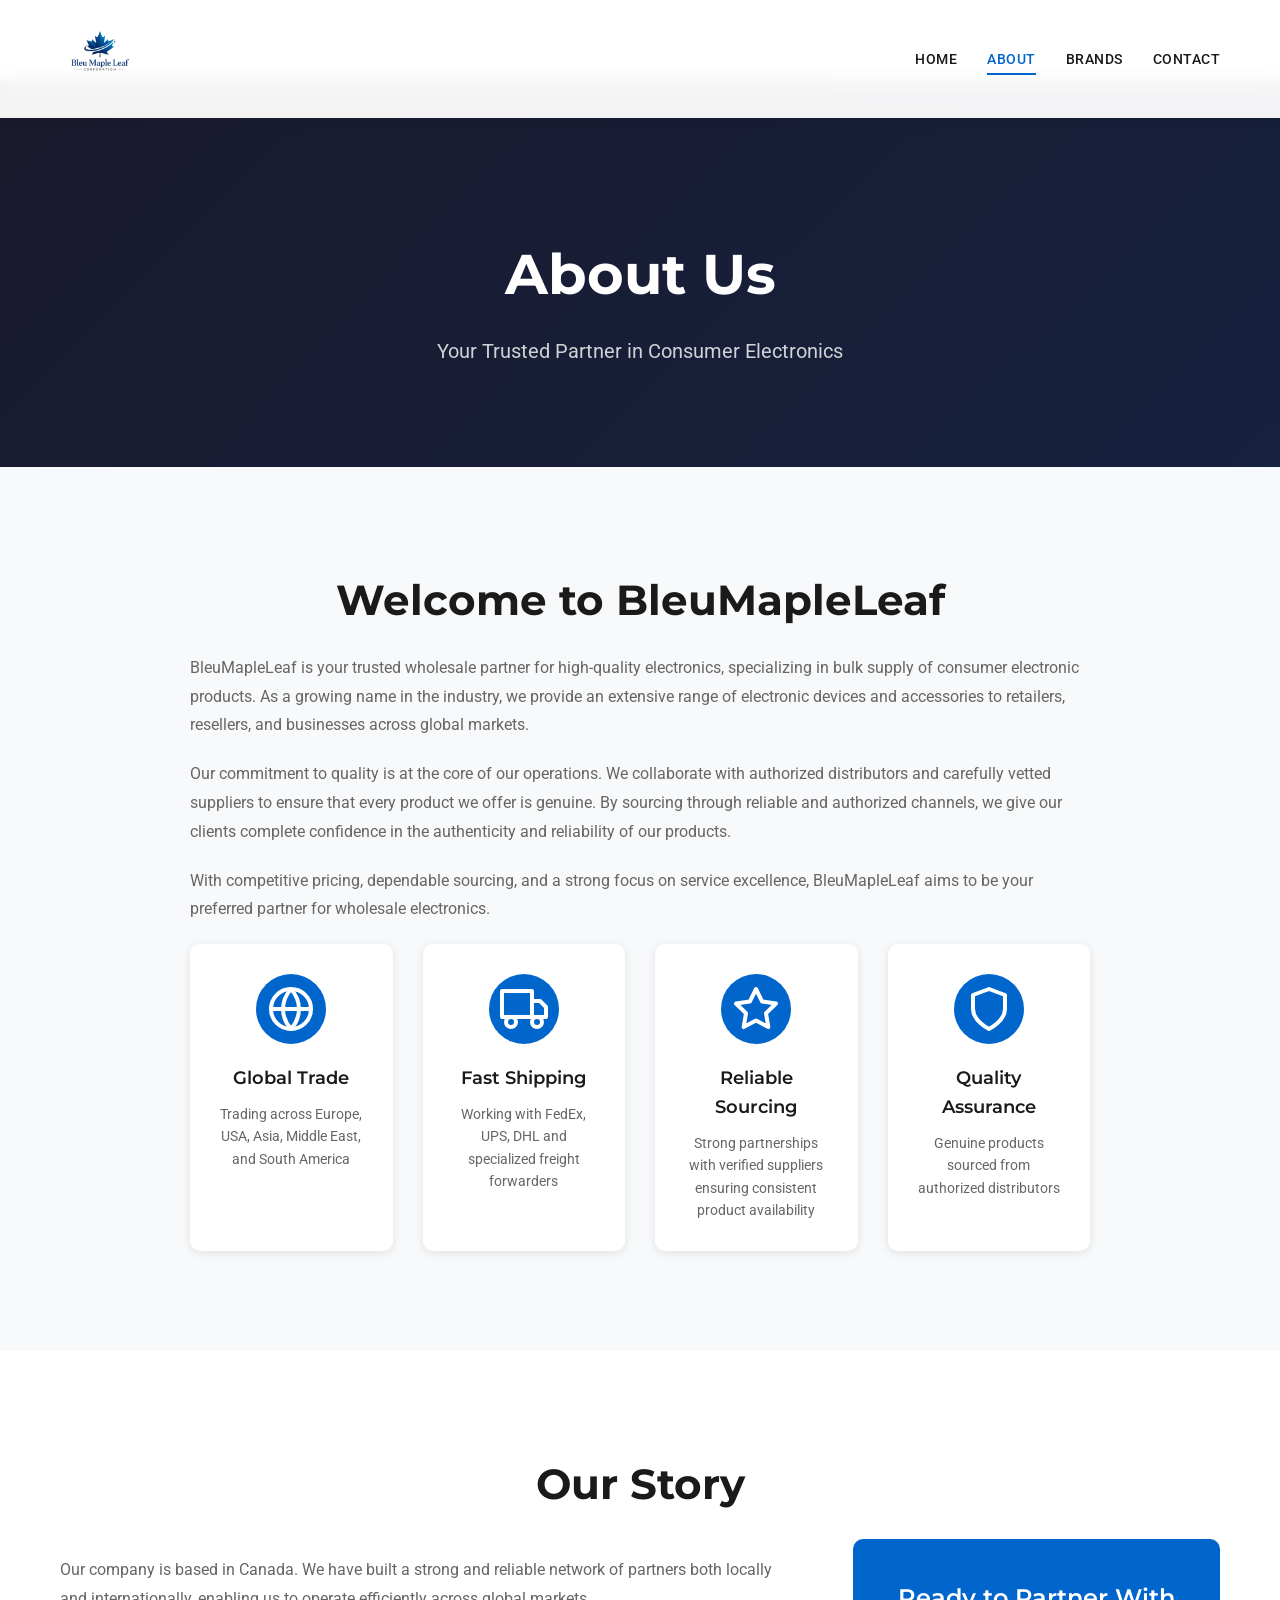
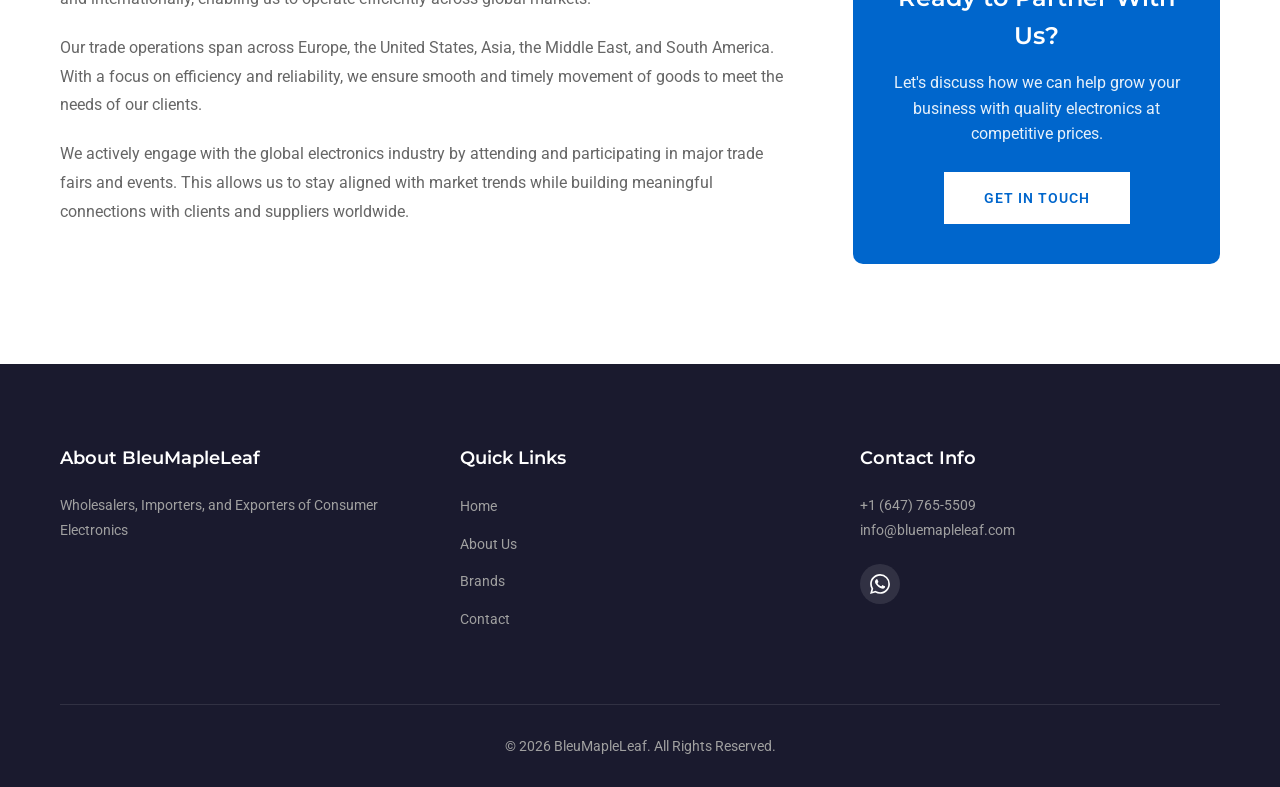
<file: about.html>
<!DOCTYPE html>
<html lang="en">
<head>
    <meta charset="UTF-8">
    <meta name="viewport" content="width=device-width, initial-scale=1.0">
    <title>About Us - BleuMapleLeaf</title>
    <meta name="description" content="Learn more about BleuMapleLeaf - Your trusted wholesale partner for high-quality consumer electronics in bulk quantities.">
    <link rel="stylesheet" href="styles.css">
    <link rel="preconnect" href="https://fonts.googleapis.com">
    <link rel="preconnect" href="https://fonts.gstatic.com" crossorigin>
    <link href="https://fonts.googleapis.com/css2?family=Montserrat:wght@300;400;500;600;700;800&family=Roboto:wght@300;400;500;700&display=swap" rel="stylesheet">
</head>
<body>
    <!-- Header / Navigation -->
    <header class="header" id="header">
        <div class="container">
            <div class="nav-container">
                <a href="index.html" class="logo">
                    <img src="assets/logo.png" alt="bluemapleleaf Logo">
                </a>
                <nav class="nav" id="nav">
                    <a href="index.html" class="nav-link">Home</a>
                    <a href="about.html" class="nav-link active">About</a>
                    <a href="brands.html" class="nav-link">Brands</a>
                    <a href="contact.html" class="nav-link">Contact</a>
                </nav>
                <button class="mobile-menu-btn" id="mobileMenuBtn">
                    <span></span>
                    <span></span>
                    <span></span>
                </button>
            </div>
        </div>
    </header>

    <!-- Page Header -->
    <section class="page-header">
        <div class="container">
            <h1 class="page-title">About Us</h1>
            <p class="page-subtitle">Your Trusted Partner in Consumer Electronics</p>
        </div>
    </section>

    <!-- About Section -->
    <section class="about">
        <div class="container">
            <div class="about-full-width">
                <h2 class="section-title">Welcome to BleuMapleLeaf</h2>
                <div class="about-content">
                    <div class="about-text">
                        <p>BleuMapleLeaf is your trusted wholesale partner for high-quality electronics, specializing in bulk supply of consumer electronic products. As a growing name in the industry, we provide an extensive range of electronic devices and accessories to retailers, resellers, and businesses across global markets.</p>
                        <p>Our commitment to quality is at the core of our operations. We collaborate with authorized distributors and carefully vetted suppliers to ensure that every product we offer is genuine. By sourcing through reliable and authorized channels, we give our clients complete confidence in the authenticity and reliability of our products.</p>
                        <p>With competitive pricing, dependable sourcing, and a strong focus on service excellence, BleuMapleLeaf aims to be your preferred partner for wholesale electronics.</p>
                    </div>
                </div>

                <!-- Features Grid -->
                <div class="about-features">
                    <div class="feature-card">
                        <div class="feature-icon">
                            <svg xmlns="http://www.w3.org/2000/svg" width="48" height="48" viewBox="0 0 24 24" fill="none" stroke="currentColor" stroke-width="2" stroke-linecap="round" stroke-linejoin="round"><circle cx="12" cy="12" r="10"/><path d="M2 12h20"/><path d="M12 2a15.3 15.3 0 0 1 4 10 15.3 15.3 0 0 1-4 10 15.3 15.3 0 0 1-4-10 15.3 15.3 0 0 1 4-10z"/></svg>
                        </div>
                        <h3>Global Trade</h3>
                        <p>Trading across Europe, USA, Asia, Middle East, and South America</p>
                    </div>
                    <div class="feature-card">
                        <div class="feature-icon">
                            <svg xmlns="http://www.w3.org/2000/svg" width="48" height="48" viewBox="0 0 24 24" fill="none" stroke="currentColor" stroke-width="2" stroke-linecap="round" stroke-linejoin="round"><rect x="1" y="3" width="15" height="13"/><polygon points="16 8 20 8 23 11 23 16 16 16 16 8"/><circle cx="5.5" cy="18.5" r="2.5"/><circle cx="18.5" cy="18.5" r="2.5"/></svg>
                        </div>
                        <h3>Fast Shipping</h3>
                        <p>Working with FedEx, UPS, DHL and specialized freight forwarders</p>
                    </div>
                    <div class="feature-card">
                        <div class="feature-icon">
                            <svg xmlns="http://www.w3.org/2000/svg" width="48" height="48" viewBox="0 0 24 24" fill="none" stroke="currentColor" stroke-width="2" stroke-linecap="round" stroke-linejoin="round"><path d="M12 2l3.09 6.26L22 9.27l-5 4.87 1.18 6.88L12 17.77l-6.18 3.25L7 14.14 2 9.27l6.91-1.01L12 2z"/></svg>
                        </div>
                        <h3>Reliable Sourcing</h3>
                        <p>Strong partnerships with verified suppliers ensuring consistent product availability</p>
                    </div>
                    <div class="feature-card">
                        <div class="feature-icon">
                            <svg xmlns="http://www.w3.org/2000/svg" width="48" height="48" viewBox="0 0 24 24" fill="none" stroke="currentColor" stroke-width="2" stroke-linecap="round" stroke-linejoin="round"><path d="M12 22s8-4 8-10V5l-8-3-8 3v7c0 6 8 10 8 10z"/></svg>
                        </div>
                        <h3>Quality Assurance</h3>
                        <p>Genuine products sourced from authorized distributors</p>
                    </div>
                </div>
            </div>
        </div>
    </section>

    <!-- Our Story Section -->
    <section class="our-story">
        <div class="container">
            <h2 class="section-title">Our Story</h2>
            <div class="story-content">
                <div class="story-text">
                    <p>Our company is based in Canada. We have built a strong and reliable network of partners both locally and internationally, enabling us to operate efficiently across global markets.</p>
                    <p>Our trade operations span across Europe, the United States, Asia, the Middle East, and South America. With a focus on efficiency and reliability, we ensure smooth and timely movement of goods to meet the needs of our clients.</p>
                    <p>We actively engage with the global electronics industry by attending and participating in major trade fairs and events. This allows us to stay aligned with market trends while building meaningful connections with clients and suppliers worldwide.</p>
                </div>
                <div class="story-cta">
                    <h3>Ready to Partner With Us?</h3>
                    <p>Let's discuss how we can help grow your business with quality electronics at competitive prices.</p>
                    <a href="contact.html" class="btn btn-primary">Get In Touch</a>
                </div>
            </div>
        </div>
    </section>

    <!-- Footer -->
    <footer class="footer">
        <div class="container">
            <div class="footer-content">
                <div class="footer-section">
                    <h4>About BleuMapleLeaf</h4>
                    <p>Wholesalers, Importers, and Exporters of Consumer Electronics</p>
                </div>
                <div class="footer-section">
                    <h4>Quick Links</h4>
                    <ul>
                        <li><a href="index.html">Home</a></li>
                        <li><a href="about.html">About Us</a></li>
                        <li><a href="brands.html">Brands</a></li>
                        <li><a href="contact.html">Contact</a></li>
                    </ul>
                </div>
                <div class="footer-section">
                    <h4>Contact Info</h4>
                    <p><a href="tel:+16477655509">+1 (647) 765-5509</a></p>
                    <p><a href="mailto:info@bluemapleleaf.com">info@bluemapleleaf.com</a></p>
                    <div class="social-links">
                        <a href="https://wa.me/16477655509" target="_blank" aria-label="WhatsApp">
                            <svg xmlns="http://www.w3.org/2000/svg" width="20" height="20" viewBox="0 0 24 24" fill="currentColor">
  <path d="M17.472 14.382c-.297-.149-1.758-.867-2.03-.967-.273-.099-.471-.148-.67.15-.197.297-.767.966-.94 1.164-.173.199-.347.223-.644.075-.297-.15-1.255-.463-2.39-1.475-.883-.788-1.48-1.761-1.653-2.059-.173-.297-.018-.458.13-.606.134-.133.298-.347.446-.52.149-.174.198-.298.298-.497.099-.198.05-.371-.025-.52-.075-.149-.669-1.612-.916-2.207-.242-.579-.487-.5-.669-.51-.173-.008-.371-.01-.57-.01-.198 0-.52.074-.792.372-.272.297-1.04 1.016-1.04 2.479 0 1.462 1.065 2.875 1.213 3.074.149.198 2.096 3.2 5.077 4.487.709.306 1.262.489 1.694.625.712.227 1.36.195 1.871.118.571-.085 1.758-.719 2.006-1.413.248-.694.248-1.289.173-1.413-.074-.124-.272-.198-.57-.347m-5.421 7.403h-.004a9.87 9.87 0 01-5.031-1.378l-.361-.214-3.741.982.998-3.648-.235-.374a9.86 9.86 0 01-1.51-5.26c.001-5.45 4.436-9.884 9.888-9.884 2.64 0 5.122 1.03 6.988 2.898a9.825 9.825 0 012.893 6.994c-.003 5.45-4.437 9.884-9.885 9.884m8.413-18.297A11.815 11.815 0 0012.05 0C5.495 0 .16 5.335.157 11.892c0 2.096.547 4.142 1.588 5.945L.057 24l6.305-1.654a11.882 11.882 0 005.683 1.448h.005c6.554 0 11.89-5.335 11.893-11.893a11.821 11.821 0 00-3.48-8.413z"/>
</svg>
                        </a>
                    </div>
                </div>
            </div>
            <div class="footer-bottom">
                <p>&copy; 2026 BleuMapleLeaf. All Rights Reserved.</p>
            </div>
        </div>
    </footer>

    <script src="script.js"></script>
</body>
</html>
</file>
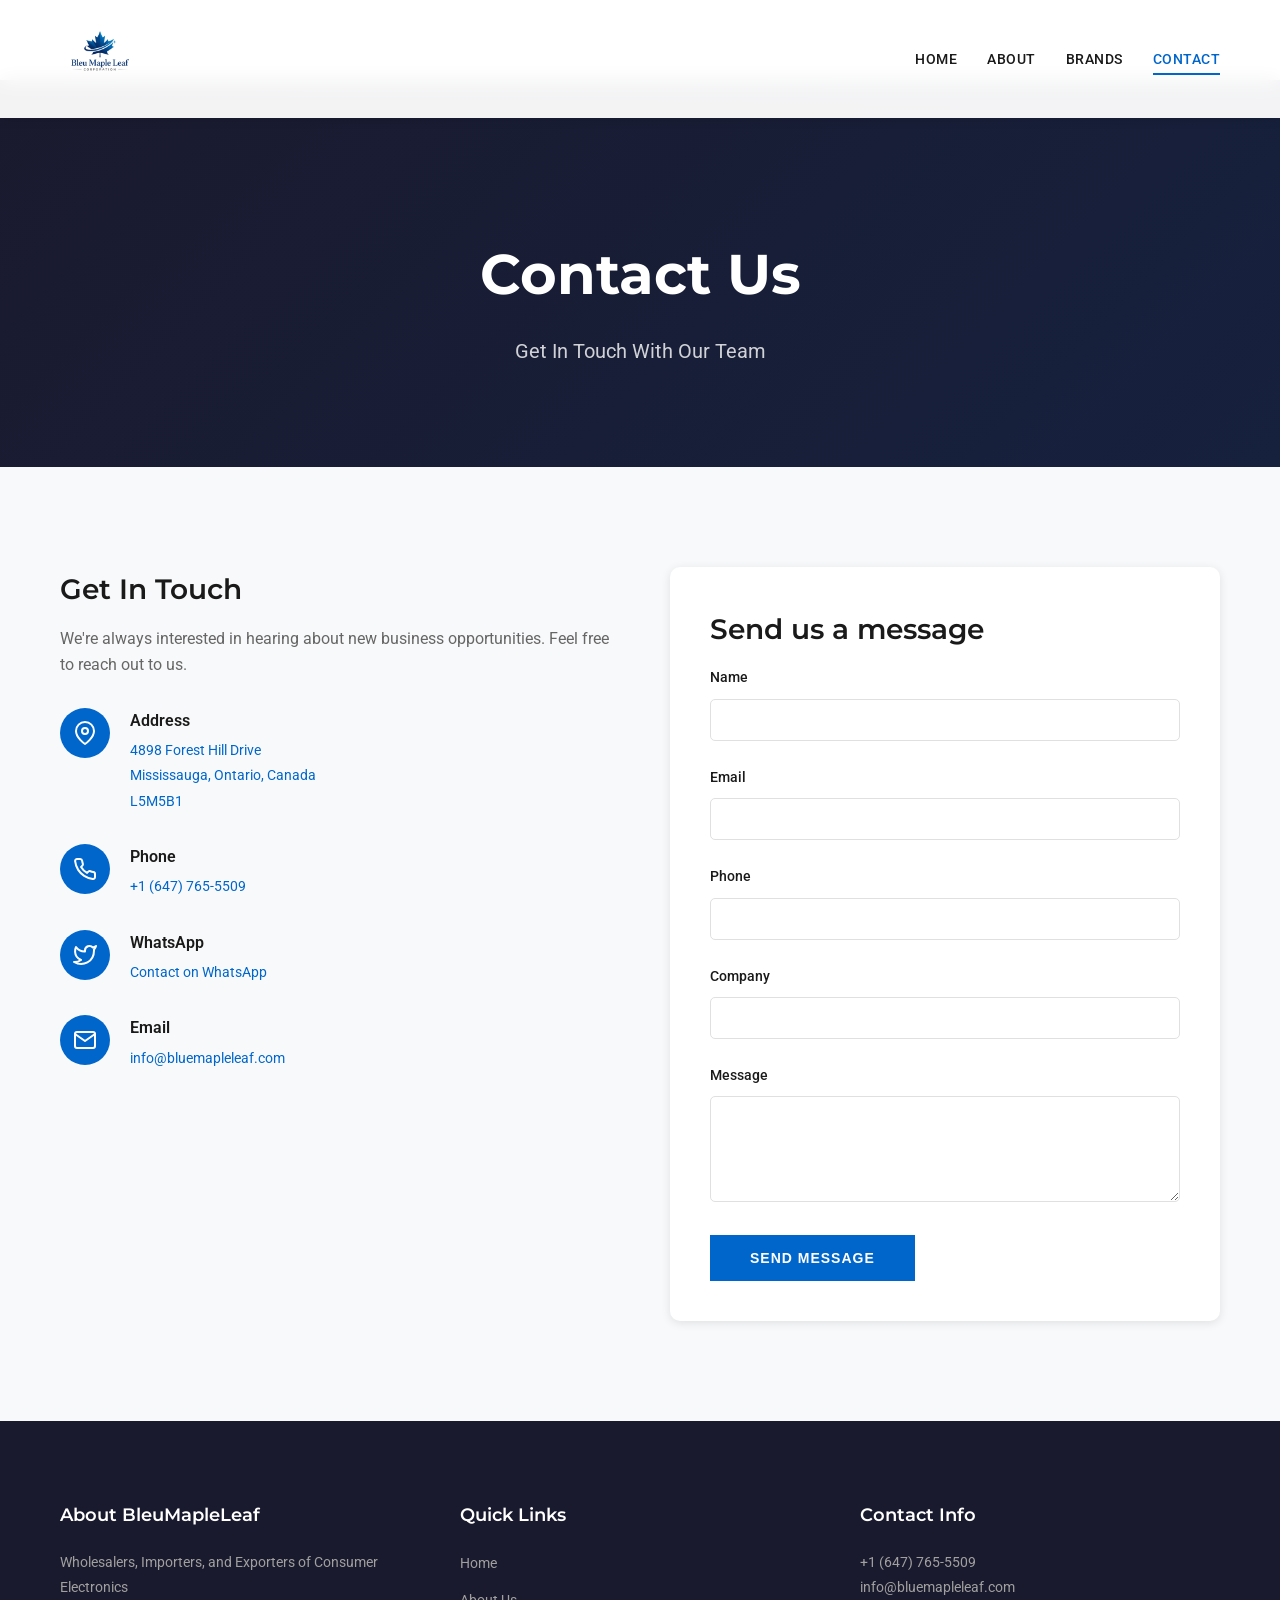
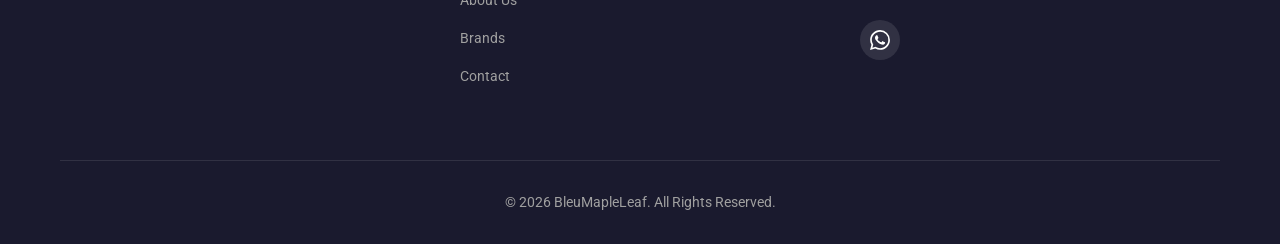
<file: contact.html>
<!DOCTYPE html>
<html lang="en">
<head>
    <meta charset="UTF-8">
    <meta name="viewport" content="width=device-width, initial-scale=1.0">
    <title>Contact Us - BleuMapleLeaf</title>
    <meta name="description" content="Get in touch with BleuMapleLeaf - your trusted wholesale partner for consumer electronics. Contact us for inquiries, partnerships, and more.">
    <link rel="stylesheet" href="styles.css">
    <link rel="preconnect" href="https://fonts.googleapis.com">
    <link rel="preconnect" href="https://fonts.gstatic.com" crossorigin>
    <link href="https://fonts.googleapis.com/css2?family=Montserrat:wght@300;400;500;600;700;800&family=Roboto:wght@300;400;500;700&display=swap" rel="stylesheet">
</head>
<body>
    <!-- Header / Navigation -->
    <header class="header" id="header">
        <div class="container">
            <div class="nav-container">
                <a href="index.html" class="logo">
                    <img src="assets/logo.png" alt="bluemapleleaf Logo">
                </a>
                <nav class="nav" id="nav">
                    <a href="index.html" class="nav-link">Home</a>
                    <a href="about.html" class="nav-link">About</a>
                    <a href="brands.html" class="nav-link">Brands</a>
                    <a href="contact.html" class="nav-link active">Contact</a>
                </nav>
                <button class="mobile-menu-btn" id="mobileMenuBtn">
                    <span></span>
                    <span></span>
                    <span></span>
                </button>
            </div>
        </div>
    </header>

    <!-- Page Header -->
    <section class="page-header">
        <div class="container">
            <h1 class="page-title">Contact Us</h1>
            <p class="page-subtitle">Get In Touch With Our Team</p>
        </div>
    </section>

    <!-- Contact Section -->
    <section class="contact">
        <div class="container">
            <div class="contact-content">
                <div class="contact-info">
                    <h3>Get In Touch</h3>
                    <p>We're always interested in hearing about new business opportunities. Feel free to reach out to us.</p>
                    <div class="contact-details">
                        <div class="contact-item">
                            <div class="contact-icon">
                                <svg xmlns="http://www.w3.org/2000/svg" width="24" height="24" viewBox="0 0 24 24" fill="none" stroke="currentColor" stroke-width="2" stroke-linecap="round" stroke-linejoin="round"><path d="M21 10c0 7-9 13-9 13s-9-6-9-13a9 9 0 0 1 18 0z"/><circle cx="12" cy="10" r="3"/></svg>
                            </div>
                            <div class="contact-text">
                                <h4>Address</h4>
                                <p><a href="https://www.google.com/maps/search/?api=1&query=4898+Forest+Hill+Drive,+Mississauga,+Ontario,+Canada,+L5M5B1" target="_blank">4898 Forest Hill Drive<br>Mississauga, Ontario, Canada<br>L5M5B1</a></p>
                            </div>
                        </div>
                        <div class="contact-item">
                            <div class="contact-icon">
                                <svg xmlns="http://www.w3.org/2000/svg" width="24" height="24" viewBox="0 0 24 24" fill="none" stroke="currentColor" stroke-width="2" stroke-linecap="round" stroke-linejoin="round"><path d="M22 16.92v3a2 2 0 0 1-2.18 2 19.79 19.79 0 0 1-8.63-3.07 19.5 19.5 0 0 1-6-6 19.79 19.79 0 0 1-3.07-8.67A2 2 0 0 1 4.11 2h3a2 2 0 0 1 2 1.72 12.84 12.84 0 0 0 .7 2.81 2 2 0 0 1-.45 2.11L8.09 9.91a16 16 0 0 0 6 6l1.27-1.27a2 2 0 0 1 2.11-.45 12.84 12.84 0 0 0 2.81.7A2 2 0 0 1 22 16.92z"/></svg>
                            </div>
                            <div class="contact-text">
                                <h4>Phone</h4>
                                <p><a href="tel:+16477655509">+1 (647) 765-5509</a></p>
                            </div>
                        </div>
                        <div class="contact-item">
                            <div class="contact-icon">
                                <svg xmlns="http://www.w3.org/2000/svg" width="24" height="24" viewBox="0 0 24 24" fill="none" stroke="currentColor" stroke-width="2" stroke-linecap="round" stroke-linejoin="round"><path d="M23 3a10.9 10.9 0 0 1-3.14 1.53 4.48 4.48 0 0 0-7.86 3v1A10.66 10.66 0 0 1 3 4s-4 9 5 13a11.64 11.64 0 0 1-7 2c9 5 20 0 20-11.5a4.5 4.5 0 0 0-.08-.83A7.72 7.72 0 0 0 23 3z"/></svg>
                            </div>
                            <div class="contact-text">
                                <h4>WhatsApp</h4>
                                <p><a href="https://wa.me/16477655509" target="_blank">Contact on WhatsApp</a></p>
                            </div>
                        </div>
                        <div class="contact-item">
                            <div class="contact-icon">
                                <svg xmlns="http://www.w3.org/2000/svg" width="24" height="24" viewBox="0 0 24 24" fill="none" stroke="currentColor" stroke-width="2" stroke-linecap="round" stroke-linejoin="round"><path d="M4 4h16c1.1 0 2 .9 2 2v12c0 1.1-.9 2-2 2H4c-1.1 0-2-.9-2-2V6c0-1.1.9-2 2-2z"/><polyline points="22,6 12,13 2,6"/></svg>
                            </div>
                            <div class="contact-text">
                                <h4>Email</h4>
                                <p><a href="mailto:info@bluemapleleaf.com">info@bluemapleleaf.com</a></p>
                            </div>
                        </div>
                    </div>
                </div>
                <div class="contact-form">
                    <h3>Send us a message</h3>
                    <form id="contactForm" action="mailto:info@bluemapleleaf.com" method="post" enctype="text/plain">
                        <div class="form-group">
                            <label for="name">Name</label>
                            <input type="text" id="name" name="name" required>
                        </div>
                        <div class="form-group">
                            <label for="email">Email</label>
                            <input type="email" id="email" name="email" required>
                        </div>
                        <div class="form-group">
                            <label for="phone">Phone</label>
                            <input type="tel" id="phone" name="phone">
                        </div>
                        <div class="form-group">
                            <label for="company">Company</label>
                            <input type="text" id="company" name="company">
                        </div>
                        <div class="form-group">
                            <label for="message">Message</label>
                            <textarea id="message" name="message" rows="5" required></textarea>
                        </div>
                        <button type="submit" class="btn btn-primary">Send Message</button>
                    </form>
                </div>
            </div>
        </div>
    </section>

    <!-- Footer -->
    <footer class="footer">
        <div class="container">
            <div class="footer-content">
                <div class="footer-section">
                    <h4>About BleuMapleLeaf</h4>
                    <p>Wholesalers, Importers, and Exporters of Consumer Electronics</p>
                </div>
                <div class="footer-section">
                    <h4>Quick Links</h4>
                    <ul>
                        <li><a href="index.html">Home</a></li>
                        <li><a href="about.html">About Us</a></li>
                        <li><a href="brands.html">Brands</a></li>
                        <li><a href="contact.html">Contact</a></li>
                    </ul>
                </div>
                <div class="footer-section">
                    <h4>Contact Info</h4>
                    <p><a href="tel:+16477655509">+1 (647) 765-5509</a></p>
                    <p><a href="mailto:info@bluemapleleaf.com">info@bluemapleleaf.com</a></p>
                    <div class="social-links">
                        <a href="https://wa.me/16477655509" target="_blank" aria-label="WhatsApp">
                            <svg xmlns="http://www.w3.org/2000/svg" width="20" height="20" viewBox="0 0 24 24" fill="currentColor">
  <path d="M17.472 14.382c-.297-.149-1.758-.867-2.03-.967-.273-.099-.471-.148-.67.15-.197.297-.767.966-.94 1.164-.173.199-.347.223-.644.075-.297-.15-1.255-.463-2.39-1.475-.883-.788-1.48-1.761-1.653-2.059-.173-.297-.018-.458.13-.606.134-.133.298-.347.446-.52.149-.174.198-.298.298-.497.099-.198.05-.371-.025-.52-.075-.149-.669-1.612-.916-2.207-.242-.579-.487-.5-.669-.51-.173-.008-.371-.01-.57-.01-.198 0-.52.074-.792.372-.272.297-1.04 1.016-1.04 2.479 0 1.462 1.065 2.875 1.213 3.074.149.198 2.096 3.2 5.077 4.487.709.306 1.262.489 1.694.625.712.227 1.36.195 1.871.118.571-.085 1.758-.719 2.006-1.413.248-.694.248-1.289.173-1.413-.074-.124-.272-.198-.57-.347m-5.421 7.403h-.004a9.87 9.87 0 01-5.031-1.378l-.361-.214-3.741.982.998-3.648-.235-.374a9.86 9.86 0 01-1.51-5.26c.001-5.45 4.436-9.884 9.888-9.884 2.64 0 5.122 1.03 6.988 2.898a9.825 9.825 0 012.893 6.994c-.003 5.45-4.437 9.884-9.885 9.884m8.413-18.297A11.815 11.815 0 0012.05 0C5.495 0 .16 5.335.157 11.892c0 2.096.547 4.142 1.588 5.945L.057 24l6.305-1.654a11.882 11.882 0 005.683 1.448h.005c6.554 0 11.89-5.335 11.893-11.893a11.821 11.821 0 00-3.48-8.413z"/>
</svg>
                        </a>
                    </div>
                </div>
            </div>
            <div class="footer-bottom">
                <p>&copy; 2026 BleuMapleLeaf. All Rights Reserved.</p>
            </div>
        </div>
    </footer>

    <script src="script.js"></script>
</body>
</html>
</file>
<file: styles.css>
/* ============================================
   RESET & BASE STYLES
   ============================================ */
* {
    margin: 0;
    padding: 0;
    box-sizing: border-box;
}

:root {
    --primary-color: #0066cc;
    --primary-dark: #004d99;
    --secondary-color: #f8f9fa;
    --text-dark: #1a1a1a;
    --text-light: #666;
    --text-white: #ffffff;
    --border-color: #e0e0e0;
    --shadow: 0 2px 10px rgba(0, 0, 0, 0.1);
    --transition: all 0.3s ease;
}

html {
    scroll-behavior: smooth;
}

body {
    font-family: 'Roboto', sans-serif;
    color: var(--text-dark);
    line-height: 1.6;
    overflow-x: hidden;
}

.container {
    max-width: 1200px;
    margin: 0 auto;
    padding: 0 20px;
}

/* ============================================
   HEADER / NAVIGATION
   ============================================ */
.header {
    position: fixed;
    top: 0;
    left: 0;
    right: 0;
    background: rgba(255, 255, 255, 0.95);
    backdrop-filter: blur(10px);
    box-shadow: var(--shadow);
    z-index: 1000;
    padding: 15px 0;
    transition: var(--transition);
}

.header.scrolled {
    padding: 10px 0;
    background: rgba(255, 255, 255, 0.98);
}

.nav-container {
    display: flex;
    justify-content: space-between;
    align-items: center;
}

.logo img {
    height: 80px;
    width: auto;
}

.nav {
    display: flex;
    gap: 30px;
}

.nav-link {
    text-decoration: none;
    color: var(--text-dark);
    font-weight: 500;
    font-size: 14px;
    text-transform: uppercase;
    letter-spacing: 0.5px;
    transition: var(--transition);
    position: relative;
}

.nav-link.active,
.nav-link:hover {
    color: var(--primary-color);
}

.nav-link::after {
    content: '';
    position: absolute;
    bottom: -5px;
    left: 0;
    width: 0;
    height: 2px;
    background: var(--primary-color);
    transition: var(--transition);
}

.nav-link.active::after,
.nav-link:hover::after {
    width: 100%;
}

.mobile-menu-btn {
    display: none;
    flex-direction: column;
    gap: 5px;
    background: none;
    border: none;
    cursor: pointer;
    padding: 5px;
}

.mobile-menu-btn span {
    width: 25px;
    height: 3px;
    background: var(--text-dark);
    transition: var(--transition);
}

/* ============================================
   HERO SECTION WITH IMAGE
   ============================================ */
.hero {
    position: relative;
    min-height: 100vh;
    display: flex;
    align-items: center;
    justify-content: center;
    padding-top: 80px;
    overflow: hidden;
}

.hero-image {
    position: absolute;
    top: 0;
    left: 0;
    width: 100%;
    height: 100%;
    object-fit: cover;
    z-index: -2;
}

.hero-overlay {
    position: absolute;
    top: 0;
    left: 0;
    right: 0;
    bottom: 0;
    background: rgba(0, 0, 0, 0.4);
    z-index: -1;
}

.hero-content {
    position: relative;
    text-align: center;
    color: var(--text-white);
    z-index: 1;
}

.hero-title {
    font-family: 'Montserrat', sans-serif;
    font-size: 72px;
    font-weight: 800;
    margin-bottom: 20px;
    letter-spacing: 5px;
}

.hero-subtitle {
    font-size: 24px;
    font-weight: 300;
    margin-bottom: 40px;
    max-width: 600px;
    margin-left: auto;
    margin-right: auto;
}

.btn {
    display: inline-block;
    padding: 15px 40px;
    background: var(--primary-color);
    color: var(--text-white);
    text-decoration: none;
    font-weight: 600;
    font-size: 14px;
    text-transform: uppercase;
    letter-spacing: 1px;
    border: none;
    cursor: pointer;
    transition: var(--transition);
}

.btn:hover {
    background: var(--primary-dark);
    transform: translateY(-2px);
    box-shadow: 0 5px 20px rgba(0, 102, 204, 0.3);
}

/* ============================================
   BRANDS SECTION (Overlapping Hero)
   ============================================ */
.brands {
    position: relative;
    margin-top: -100px;
    padding: 120px 0 60px;
    z-index: 10;
    background: var(--text-white);
}

.brands-grid {
    display: grid;
    grid-template-columns: repeat(auto-fill, minmax(180px, 1fr));
    gap: 30px;
    margin-bottom: 40px;
}

.brand-item {
    display: flex;
    align-items: center;
    justify-content: center;
    padding: 40px 20px;
    border: 2px solid var(--border-color);
    border-radius: 10px;
    transition: var(--transition);
    background: var(--text-white);
    width: 100%;
    box-sizing: border-box;
}

.brand-item:hover {
    border-color: var(--primary-color);
    background: var(--secondary-color);
    transform: translateY(-5px);
}

.brand-logo-img-large {
    max-width: 150px;
    max-height: 100px;
    width: auto;
    height: auto;
    object-fit: contain;
    transition: var(--transition);
}

.brands-more-text {
    text-align: center;
    font-size: 18px;
    color: var(--text-light);
}

.btn-link {
    color: var(--primary-color);
    text-decoration: none;
    font-weight: 600;
}

.btn-link:hover {
    text-decoration: underline;
}

/* ============================================
   SECTIONS
   ============================================ */
section {
    padding: 100px 0;
}

.section-title {
    font-family: 'Montserrat', sans-serif;
    font-size: 42px;
    font-weight: 700;
    text-align: center;
    margin-bottom: 20px;
    color: var(--text-dark);
}

.section-subtitle {
    font-size: 18px;
    color: var(--text-light);
    text-align: center;
    margin-bottom: 60px;
    max-width: 600px;
    margin-left: auto;
    margin-right: auto;
}

/* ============================================
   PAGE HEADER
   ============================================ */
.page-header {
    background: linear-gradient(135deg, #1a1a2e 0%, #16213e 100%);
    padding: 150px 0 100px;
    text-align: center;
    margin-top: 80px;
}

.page-title {
    font-family: 'Montserrat', sans-serif;
    font-size: 56px;
    font-weight: 700;
    color: var(--text-white);
    margin-bottom: 15px;
}

.page-subtitle {
    font-size: 20px;
    color: rgba(255, 255, 255, 0.8);
}

/* ============================================
   ABOUT SECTION
   ============================================ */
.about {
    background: var(--secondary-color);
}

.about-full-width {
    max-width: 900px;
    margin: 0 auto;
}

.about-content {
    display: grid;
    grid-template-columns: 1fr;
    gap: 40px;
    align-items: start;
}

.about-text p {
    margin-bottom: 20px;
    color: var(--text-light);
    font-size: 18px;
    line-height: 1.8;
}

/* ============================================
   OUR STORY SECTION
   ============================================ */
.our-story {
    background: var(--text-white);
}

.story-content {
    display: grid;
    grid-template-columns: 2fr 1fr;
    gap: 60px;
    align-items: center;
}

.story-text p {
    margin-bottom: 20px;
    color: var(--text-light);
    font-size: 16px;
    line-height: 1.8;
}

.story-cta {
    background: var(--primary-color);
    color: var(--text-white);
    padding: 40px;
    border-radius: 10px;
    text-align: center;
}

.story-cta h3 {
    font-family: 'Montserrat', sans-serif;
    font-size: 24px;
    font-weight: 600;
    margin-bottom: 15px;
}

.story-cta p {
    margin-bottom: 25px;
    opacity: 0.9;
}

.story-cta .btn {
    background: var(--text-white);
    color: var(--primary-color);
}

.story-cta .btn:hover {
    background: var(--secondary-color);
}

@media (max-width: 768px) {
    .story-content {
        grid-template-columns: 1fr;
    }
}

.about-text p {
    margin-bottom: 20px;
    color: var(--text-light);
    font-size: 16px;
}

.about-features {
    display: grid;
    grid-template-columns: repeat(auto-fit, minmax(200px, 1fr));
    gap: 30px;
}

.feature-card {
    background: var(--text-white);
    padding: 30px;
    border-radius: 10px;
    text-align: center;
    box-shadow: var(--shadow);
    transition: var(--transition);
}

.feature-card:hover {
    transform: translateY(-5px);
    box-shadow: 0 5px 25px rgba(0, 0, 0, 0.15);
}

.feature-icon {
    display: inline-flex;
    align-items: center;
    justify-content: center;
    width: 70px;
    height: 70px;
    background: var(--primary-color);
    color: var(--text-white);
    border-radius: 50%;
    margin-bottom: 20px;
}

.feature-card h3 {
    font-size: 18px;
    font-weight: 600;
    margin-bottom: 10px;
    font-family: 'Montserrat', sans-serif;
}

.feature-card p {
    font-size: 14px;
    color: var(--text-light);
}

/* ============================================
   PRODUCTS SECTION
   ============================================ */
.products {
    background: var(--secondary-color);
}

/* ============================================
   BRANDS PAGE SECTION
   ============================================ */
.brands-page {
    background: var(--secondary-color);
}

.brands-page-grid {
    display: grid;
    grid-template-columns: repeat(auto-fill, minmax(200px, 1fr));
    gap: 30px;
    margin-bottom: 40px;
}

.brand-card {
    background: var(--text-white);
    padding: 40px 20px;
    border-radius: 10px;
    text-align: center;
    box-shadow: var(--shadow);
    transition: var(--transition);
    display: flex;
    flex-direction: column;
    align-items: center;
    justify-content: center;
}

.brand-card:hover {
    transform: translateY(-5px);
    box-shadow: 0 5px 25px rgba(0, 0, 0, 0.15);
}

.brand-logo-img-large {
    max-width: 150px;
    max-height: 100px;
    width: auto;
    height: auto;
    object-fit: contain;
    margin-bottom: 20px;
    /* filter: grayscale(100%); */
    /* opacity: 0.7; */
    transition: var(--transition);
}

.brand-card:hover .brand-logo-img-large {
    filter: grayscale(0%);
    opacity: 1;
}

.brand-card h3 {
    font-family: 'Montserrat', sans-serif;
    font-size: 18px;
    font-weight: 600;
    color: var(--text-dark);
}

.brands-more-text {
    text-align: center;
    font-size: 18px;
    color: var(--text-light);
    font-style: italic;
}

.btn-link {
    color: var(--primary-color);
    text-decoration: none;
    font-weight: 600;
}

.btn-link:hover {
    text-decoration: underline;
}

/* ============================================
   CTA SECTION
   ============================================ */
.cta-section {
    background: linear-gradient(135deg, var(--primary-color) 0%, var(--primary-dark) 100%);
    color: var(--text-white);
    text-align: center;
}

.cta-content {
    max-width: 700px;
    margin: 0 auto;
}

.cta-title {
    font-family: 'Montserrat', sans-serif;
    font-size: 42px;
    font-weight: 700;
    margin-bottom: 20px;
}

.cta-text {
    font-size: 18px;
    margin-bottom: 30px;
    opacity: 0.95;
}

.cta-section .btn {
    background: var(--text-white);
    color: var(--primary-color);
}

.cta-section .btn:hover {
    background: var(--secondary-color);
}

.products-grid {
    display: grid;
    grid-template-columns: repeat(auto-fit, minmax(300px, 1fr));
    gap: 30px;
}

.product-card {
    background: var(--text-white);
    padding: 40px 30px;
    border-radius: 10px;
    text-align: center;
    box-shadow: var(--shadow);
    transition: var(--transition);
}

.product-card:hover {
    transform: translateY(-10px);
    box-shadow: 0 10px 30px rgba(0, 0, 0, 0.15);
}

.product-icon {
    display: inline-flex;
    align-items: center;
    justify-content: center;
    width: 80px;
    height: 80px;
    background: var(--primary-color);
    color: var(--text-white);
    border-radius: 50%;
    margin-bottom: 25px;
}

.product-card h3 {
    font-size: 22px;
    font-weight: 600;
    margin-bottom: 15px;
    font-family: 'Montserrat', sans-serif;
}

.product-card p {
    font-size: 15px;
    color: var(--text-light);
}

/* ============================================
   EVENTS SECTION
   ============================================ */
.events {
    background: var(--text-white);
}

.events-grid {
    display: grid;
    grid-template-columns: repeat(auto-fit, minmax(250px, 1fr));
    gap: 30px;
}

.event-card {
    border-radius: 10px;
    overflow: hidden;
    box-shadow: var(--shadow);
    transition: var(--transition);
}

.event-card:hover {
    transform: translateY(-5px);
    box-shadow: 0 10px 30px rgba(0, 0, 0, 0.15);
}

.event-image {
    height: 150px;
    background: linear-gradient(135deg, var(--primary-color) 0%, var(--primary-dark) 100%);
    position: relative;
}

.event-image::before {
    content: '';
    position: absolute;
    top: 0;
    left: 0;
    right: 0;
    bottom: 0;
    background: url('data:image/svg+xml,<svg xmlns="http://www.w3.org/2000/svg" viewBox="0 0 24 24" fill="white" opacity="0.2"><path d="M4 4h16v16H4z"/></svg>') center/40% no-repeat;
}

.event-info {
    padding: 25px;
    text-align: center;
}

.event-info h3 {
    font-size: 18px;
    font-weight: 600;
    margin-bottom: 5px;
    font-family: 'Montserrat', sans-serif;
}

.event-info p {
    font-size: 14px;
    color: var(--text-light);
}

/* ============================================
   CONTACT SECTION
   ============================================ */
.contact {
    background: var(--secondary-color);
}

.contact-content {
    display: grid;
    grid-template-columns: 1fr 1fr;
    gap: 60px;
}

.contact-info h3,
.contact-form h3 {
    font-size: 28px;
    font-weight: 600;
    margin-bottom: 15px;
    font-family: 'Montserrat', sans-serif;
}

.contact-info > p {
    color: var(--text-light);
    margin-bottom: 30px;
}

.contact-details {
    display: flex;
    flex-direction: column;
    gap: 30px;
}

.contact-item {
    display: flex;
    gap: 20px;
    align-items: flex-start;
}

.contact-icon {
    flex-shrink: 0;
    width: 50px;
    height: 50px;
    background: var(--primary-color);
    color: var(--text-white);
    border-radius: 50%;
    display: flex;
    align-items: center;
    justify-content: center;
}

.contact-text h4 {
    font-size: 16px;
    font-weight: 600;
    margin-bottom: 5px;
}

.contact-text p {
    color: var(--text-light);
    font-size: 14px;
    line-height: 1.8;
}

.contact-text p a {
    color: var(--primary-color);
    text-decoration: none;
    transition: var(--transition);
}

.contact-text p a:hover {
    color: var(--primary-dark);
    text-decoration: underline;
}

.contact-form {
    background: var(--text-white);
    padding: 40px;
    border-radius: 10px;
    box-shadow: var(--shadow);
}

.form-group {
    margin-bottom: 25px;
}

.form-group label {
    display: block;
    font-weight: 500;
    margin-bottom: 10px;
    font-size: 14px;
}

.form-group input,
.form-group textarea {
    width: 100%;
    padding: 12px 15px;
    border: 1px solid var(--border-color);
    border-radius: 5px;
    font-family: inherit;
    font-size: 14px;
    transition: var(--transition);
}

.form-group input:focus,
.form-group textarea:focus {
    outline: none;
    border-color: var(--primary-color);
}

.form-group textarea {
    resize: vertical;
}

/* ============================================
   FOOTER
   ============================================ */
.footer {
    background: #1a1a2e;
    color: var(--text-white);
    padding: 80px 0 30px;
}

.footer-content {
    display: grid;
    grid-template-columns: repeat(auto-fit, minmax(200px, 1fr));
    gap: 40px;
    margin-bottom: 60px;
}

.footer-section h4 {
    font-size: 18px;
    font-weight: 600;
    margin-bottom: 20px;
    font-family: 'Montserrat', sans-serif;
}

.footer-section p {
    color: #a0a0a0;
    font-size: 14px;
    line-height: 1.8;
}

.footer-section p a {
    color: #a0a0a0;
    text-decoration: none;
    transition: var(--transition);
}

.footer-section p a:hover {
    color: var(--text-white);
}

.footer-section ul {
    list-style: none;
}

.footer-section ul li {
    margin-bottom: 12px;
}

.footer-section ul li a {
    color: #a0a0a0;
    text-decoration: none;
    font-size: 14px;
    transition: var(--transition);
}

.footer-section ul li a:hover {
    color: var(--text-white);
}

.social-links {
    display: flex;
    gap: 15px;
    margin-top: 20px;
}

.social-links a {
    width: 40px;
    height: 40px;
    background: rgba(255, 255, 255, 0.1);
    color: var(--text-white);
    display: flex;
    align-items: center;
    justify-content: center;
    border-radius: 50%;
    transition: var(--transition);
}

.social-links a:hover {
    background: var(--primary-color);
}

.footer-bottom {
    text-align: center;
    padding-top: 30px;
    border-top: 1px solid rgba(255, 255, 255, 0.1);
}

.footer-bottom p {
    color: #a0a0a0;
    font-size: 14px;
}

/* ============================================
   RESPONSIVE STYLES
   ============================================ */
@media (max-width: 1024px) {
    .hero-title {
        font-size: 56px;
    }

    .about-content {
        grid-template-columns: 1fr;
    }

    .contact-content {
        grid-template-columns: 1fr;
    }
}

@media (max-width: 768px) {
    .nav {
        position: fixed;
        top: 80px;
        left: 0;
        right: 0;
        background: var(--text-white);
        flex-direction: column;
        gap: 0;
        max-height: 0;
        overflow: hidden;
        box-shadow: 0 5px 10px rgba(0, 0, 0, 0.1);
        transition: max-height 0.3s ease;
    }

    .nav.active {
        max-height: 300px;
    }

    .nav-link {
        padding: 15px 20px;
        border-bottom: 1px solid var(--border-color);
    }

    .mobile-menu-btn {
        display: flex;
    }

    .hero-title {
        font-size: 42px;
    }

    .hero-subtitle {
        font-size: 18px;
    }

    section {
        padding: 60px 0;
    }

    .section-title {
        font-size: 32px;
    }

    .contact-form {
        padding: 30px 20px;
    }

    .brands-grid {
        grid-template-columns: repeat(2, 1fr);
        gap: 20px;
    }

    .brand-item {
        padding: 25px 10px;
        width: 100%;
        box-sizing: border-box;
    }

    .brand-logo-img-large {
        max-width: 100px;
        max-height: 70px;
    }

    .brands-page-grid {
        grid-template-columns: repeat(2, 1fr);
    }
}

@media (max-width: 480px) {
    .hero-title {
        font-size: 32px;
        letter-spacing: 3px;
    }

    .hero-subtitle {
        font-size: 16px;
    }

    .btn {
        padding: 12px 30px;
        font-size: 12px;
    }

    .about-features {
        grid-template-columns: 1fr;
    }

    .brands-slide {
        gap: 30px;
    }

    .brand-logo-img {
        max-width: 80px;
        max-height: 50px;
    }

    .brands-grid {
        grid-template-columns: 1fr;
        gap: 15px;
    }

    .brand-item {
        padding: 20px 15px;
        width: 100%;
        box-sizing: border-box;
    }

    .brand-logo-img-large {
        max-width: 120px;
        max-height: 80px;
    }

    .brands-page-grid {
        grid-template-columns: 1fr;
    }
}
</file>
